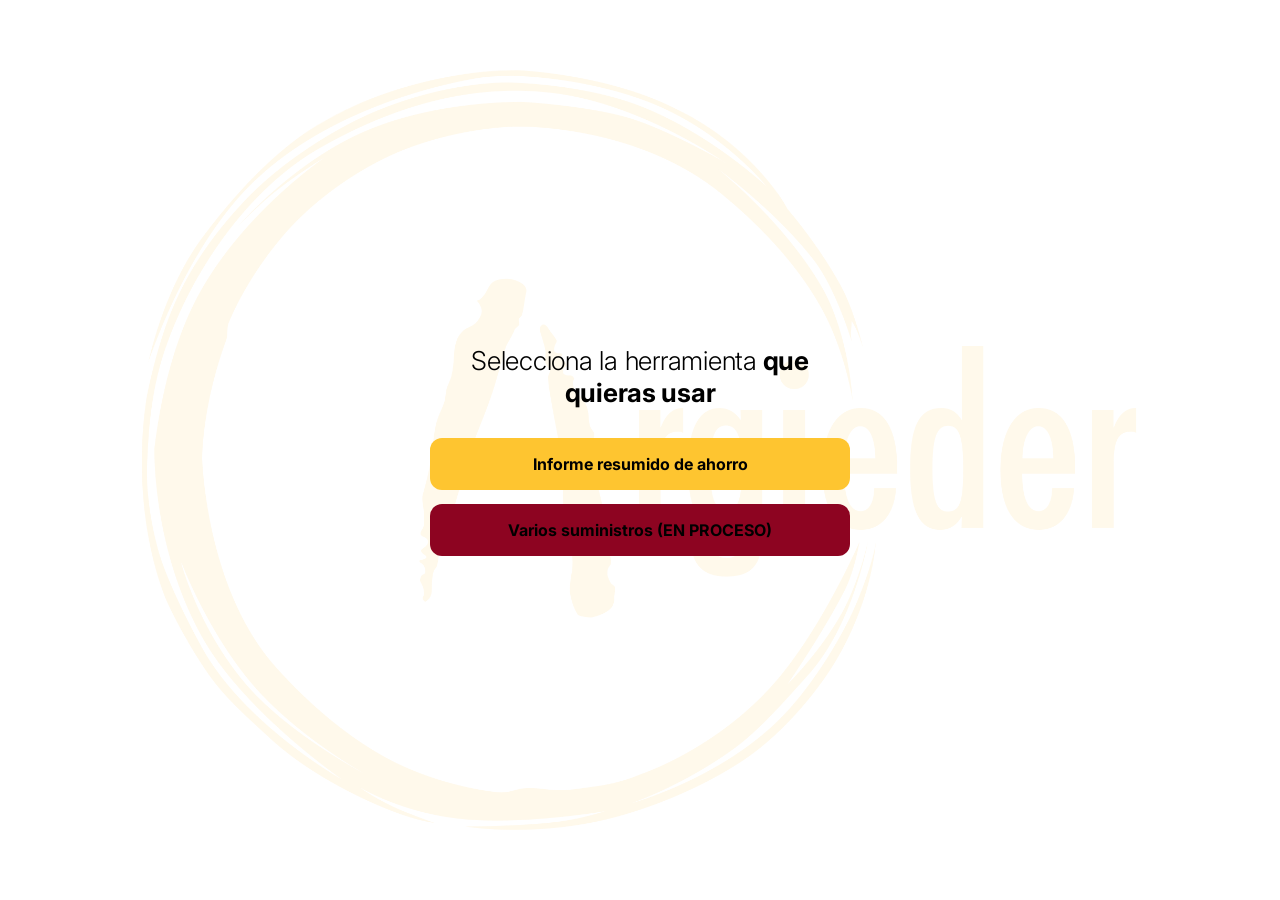
<file: index.html>
<!DOCTYPE html>
<html lang="es">
<head>
<meta charset="utf-8">
<meta name="viewport" content="width=device-width, initial-scale=1, viewport-fit=cover">
<title>Herramientas de ahorro</title>
<link rel="preconnect" href="https://fonts.googleapis.com">
<link rel="preconnect" href="https://fonts.gstatic.com" crossorigin>
<link href="https://fonts.googleapis.com/css2?family=Inter:wght@300;400;500;600;700;800&display=swap" rel="stylesheet">
<link rel="icon" type="image/png" href="logoargieder.png">
<style>
  *,*::before,*::after{box-sizing:border-box}
  html,body{margin:0;height:100%}
  body{
    background:#ffffff;
    color:#000000;
    font-family:'Inter',system-ui,-apple-system,'Segoe UI',Roboto,sans-serif;
    -webkit-font-smoothing:antialiased;
    display:flex;
    align-items:center;
    justify-content:center;
    padding:24px;
    padding-top:max(24px,env(safe-area-inset-top,0px));
    padding-bottom:max(24px,env(safe-area-inset-bottom,0px));
    position: relative;
    overflow: hidden;
  }

  /* Imagen de fondo con opacidad baja centrada detrás de todo */
  body::before {
    content: "";
    position: absolute;
    top: 0;
    left: 0;
    width: 100%;
    height: 100%;
    background-image: url('logoargieder.png');
    background-repeat: no-repeat;
    background-position: center center;
    background-size: 1050px auto;
    opacity: 0.1;
    z-index: 0;
  }

  main{
    width:100%;
    max-width:420px;
    display:flex;
    flex-direction:column;
    align-items:center;
    text-align:center;
    gap:28px;
    position: relative;
    z-index: 1;
  }

  h1{
    margin:0;
    font-size:26px;
    line-height:1.25;
    font-weight:700; /* Negrita (Bold) por defecto */
    letter-spacing:-.01em;
    color:#000000;
  }

  /* Clase para el texto con trazo más fino */
  .fino {
    font-weight: 300; /* Fino (Light) */
  }

  .btns{
    width:100%;
    display:flex;
    flex-direction:column;
    gap:14px;
  }
  .btn{
    display:block;
    width:100%;
    padding:16px 20px;
    border-radius:12px;
    background:#fec530;
    color:#000000;
    font:inherit;
    font-size:16px;
    font-weight:700;
    text-decoration:none;
    text-align:center;
    transition:background .15s, transform .1s;
  }
 .btn2{
    display:block;
    width:100%;
    padding:16px 20px;
    border-radius:12px;
    background:#8d0421;
    color:#000000;
    font:inherit;
    font-size:16px;
    font-weight:700;
    text-decoration:none;
    text-align:center;
    transition:background .15s, transform .1s;
  }
  .btn:hover{background:#FF9500}
  .btn:active{transform:scale(.98)}
  .btn:focus-visible{outline:3px solid #000000;outline-offset:3px}

  @media(max-width:480px){
    h1{font-size:22px}
  }
</style>
</head>
<body>
  <main>
    <h1><span class="fino">Selecciona la herramienta</span> que quieras usar</h1>
    <div class="btns">
      <a class="btn" href="resumido/">Informe resumido de ahorro</a>
      <a class="btn2" href="varios/">Varios suministros (EN PROCESO)</a>
    </div>
  </main>
</body>
</html>
</file>
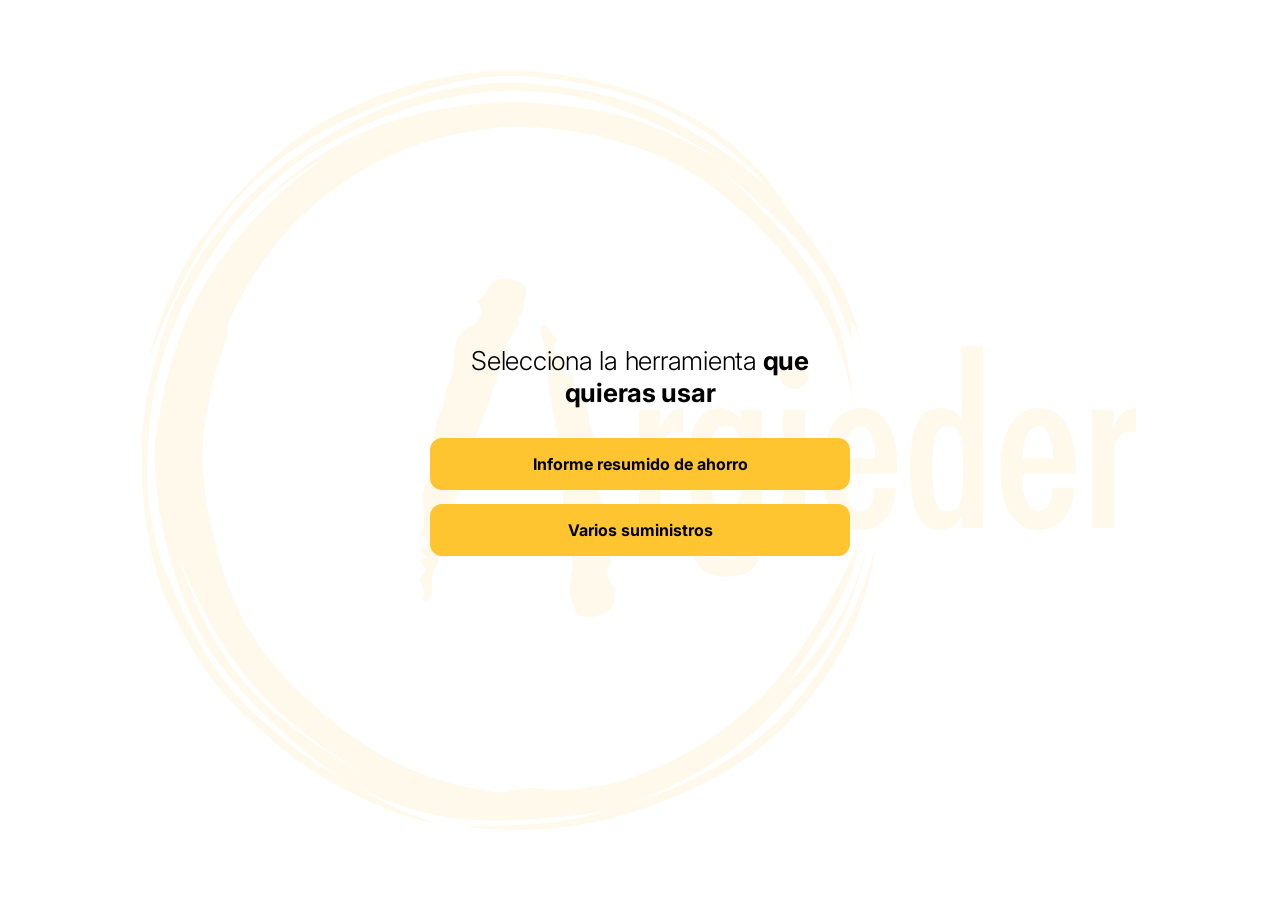
<file: index (2).html>
<!DOCTYPE html>
<html lang="es">
<head>
<meta charset="utf-8">
<meta name="viewport" content="width=device-width, initial-scale=1, viewport-fit=cover">
<title>Herramientas de ahorro</title>
<link rel="preconnect" href="https://fonts.googleapis.com">
<link rel="preconnect" href="https://fonts.gstatic.com" crossorigin>
<link href="https://fonts.googleapis.com/css2?family=Inter:wght@300;400;500;600;700;800&display=swap" rel="stylesheet">
<link rel="icon" type="image/png" href="logoargieder.png">
<style>
  *,*::before,*::after{box-sizing:border-box}
  html,body{margin:0;height:100%}
  body{
    background:#ffffff;
    color:#000000;
    font-family:'Inter',system-ui,-apple-system,'Segoe UI',Roboto,sans-serif;
    -webkit-font-smoothing:antialiased;
    display:flex;
    align-items:center;
    justify-content:center;
    padding:24px;
    padding-top:max(24px,env(safe-area-inset-top,0px));
    padding-bottom:max(24px,env(safe-area-inset-bottom,0px));
    position: relative;
    overflow: hidden;
  }

  /* Imagen de fondo con opacidad baja centrada detrás de todo */
  body::before {
    content: "";
    position: absolute;
    top: 0;
    left: 0;
    width: 100%;
    height: 100%;
    background-image: url('logoargieder.png');
    background-repeat: no-repeat;
    background-position: center center;
    background-size: 1050px auto;
    opacity: 0.1;
    z-index: 0;
  }

  main{
    width:100%;
    max-width:420px;
    display:flex;
    flex-direction:column;
    align-items:center;
    text-align:center;
    gap:28px;
    position: relative;
    z-index: 1;
  }

  h1{
    margin:0;
    font-size:26px;
    line-height:1.25;
    font-weight:700; /* Negrita (Bold) por defecto */
    letter-spacing:-.01em;
    color:#000000;
  }

  /* Clase para el texto con trazo más fino */
  .fino {
    font-weight: 300; /* Fino (Light) */
  }

  .btns{
    width:100%;
    display:flex;
    flex-direction:column;
    gap:14px;
  }
  .btn{
    display:block;
    width:100%;
    padding:16px 20px;
    border-radius:12px;
    background:#fec530;
    color:#000000;
    font:inherit;
    font-size:16px;
    font-weight:700;
    text-decoration:none;
    text-align:center;
    transition:background .15s, transform .1s;
  }
  .btn:hover{background:#FF9500}
  .btn:active{transform:scale(.98)}
  .btn:focus-visible{outline:3px solid #000000;outline-offset:3px}

  @media(max-width:480px){
    h1{font-size:22px}
  }
</style>
</head>
<body>
  <main>
    <h1><span class="fino">Selecciona la herramienta</span> que quieras usar</h1>
    <div class="btns">
      <a class="btn" href="resumido/">Informe resumido de ahorro</a>
      <a class="btn" href="varios/">Varios suministros</a>
    </div>
  </main>
</body>
</html>
</file>
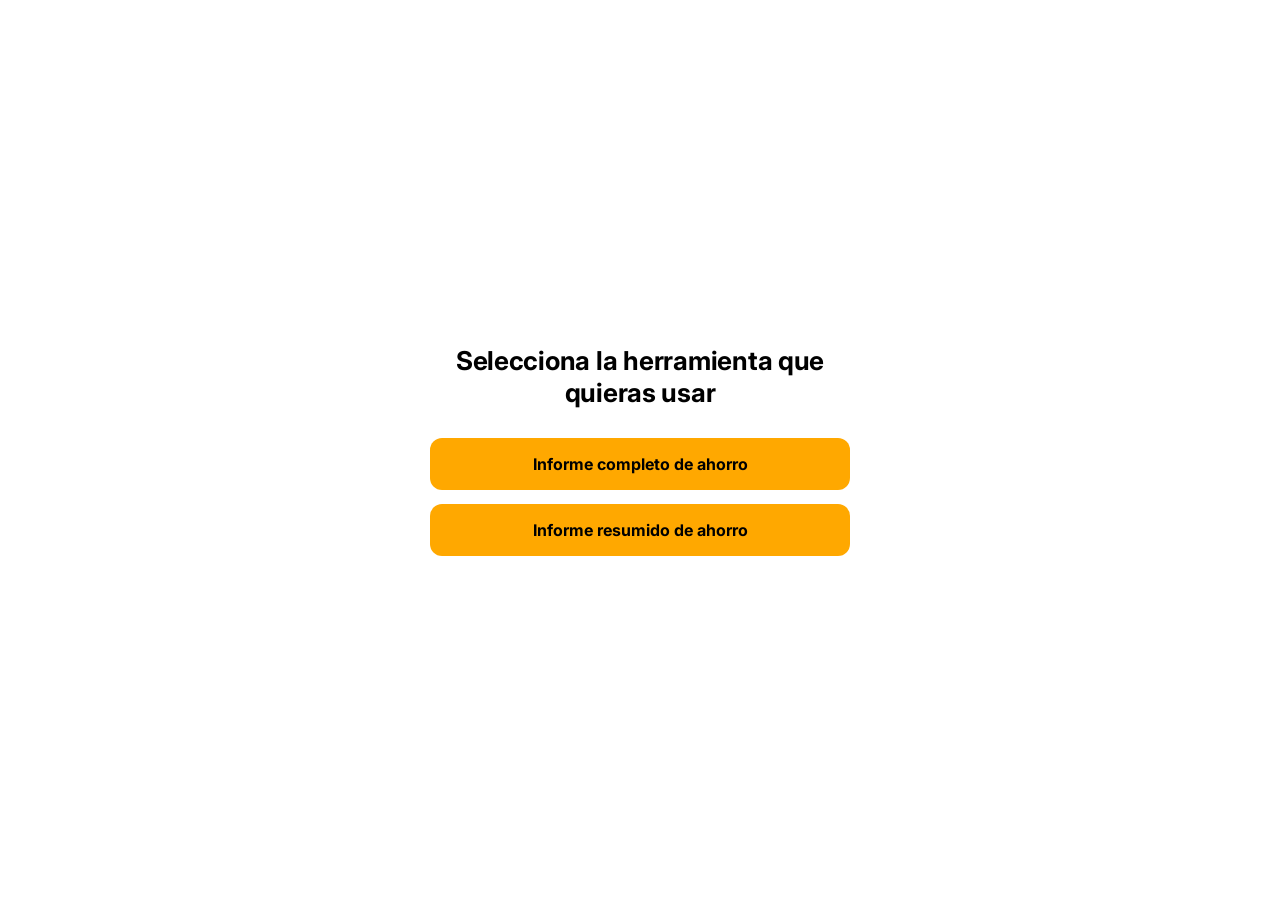
<file: index (9).html>
<!DOCTYPE html>
<html lang="es">
<head>
<meta charset="utf-8">
<meta name="viewport" content="width=device-width, initial-scale=1, viewport-fit=cover">
<title>Herramientas de ahorro</title>
<link rel="preconnect" href="https://fonts.googleapis.com">
<link rel="preconnect" href="https://fonts.gstatic.com" crossorigin>
<link href="https://fonts.googleapis.com/css2?family=Inter:wght@400;500;600;700;800&display=swap" rel="stylesheet">
<link rel="icon" type="image/png" href="completo/logoargieder.png">
<style>
  *,*::before,*::after{box-sizing:border-box}
  html,body{margin:0;height:100%}
  body{
    background:#ffffff;
    color:#000000;
    font-family:'Inter',system-ui,-apple-system,'Segoe UI',Roboto,sans-serif;
    -webkit-font-smoothing:antialiased;
    display:flex;
    align-items:center;
    justify-content:center;
    padding:24px;
    padding-top:max(24px,env(safe-area-inset-top,0px));
    padding-bottom:max(24px,env(safe-area-inset-bottom,0px));
  }
  main{
    width:100%;
    max-width:420px;
    display:flex;
    flex-direction:column;
    align-items:center;
    text-align:center;
    gap:28px;
  }
  h1{
    margin:0;
    font-size:26px;
    line-height:1.25;
    font-weight:700;
    letter-spacing:-.01em;
    color:#000000;
  }
  .btns{
    width:100%;
    display:flex;
    flex-direction:column;
    gap:14px;
  }
  .btn{
    display:block;
    width:100%;
    padding:16px 20px;
    border-radius:12px;
    background:#FFA800;
    color:#000000;
    font:inherit;
    font-size:16px;
    font-weight:700;
    text-decoration:none;
    text-align:center;
    transition:background .15s, transform .1s;
  }
  .btn:hover{background:#FF9500}
  .btn:active{transform:scale(.98)}
  .btn:focus-visible{outline:3px solid #000000;outline-offset:3px}
  @media(max-width:480px){
    h1{font-size:22px}
  }
</style>
</head>
<body>
  <main>
    <h1>Selecciona la herramienta que quieras usar</h1>
    <div class="btns">
      <a class="btn" href="completo/">Informe completo de ahorro</a>
      <a class="btn" href="resumido/">Informe resumido de ahorro</a>
    </div>
  </main>
</body>
</html>
</file>
